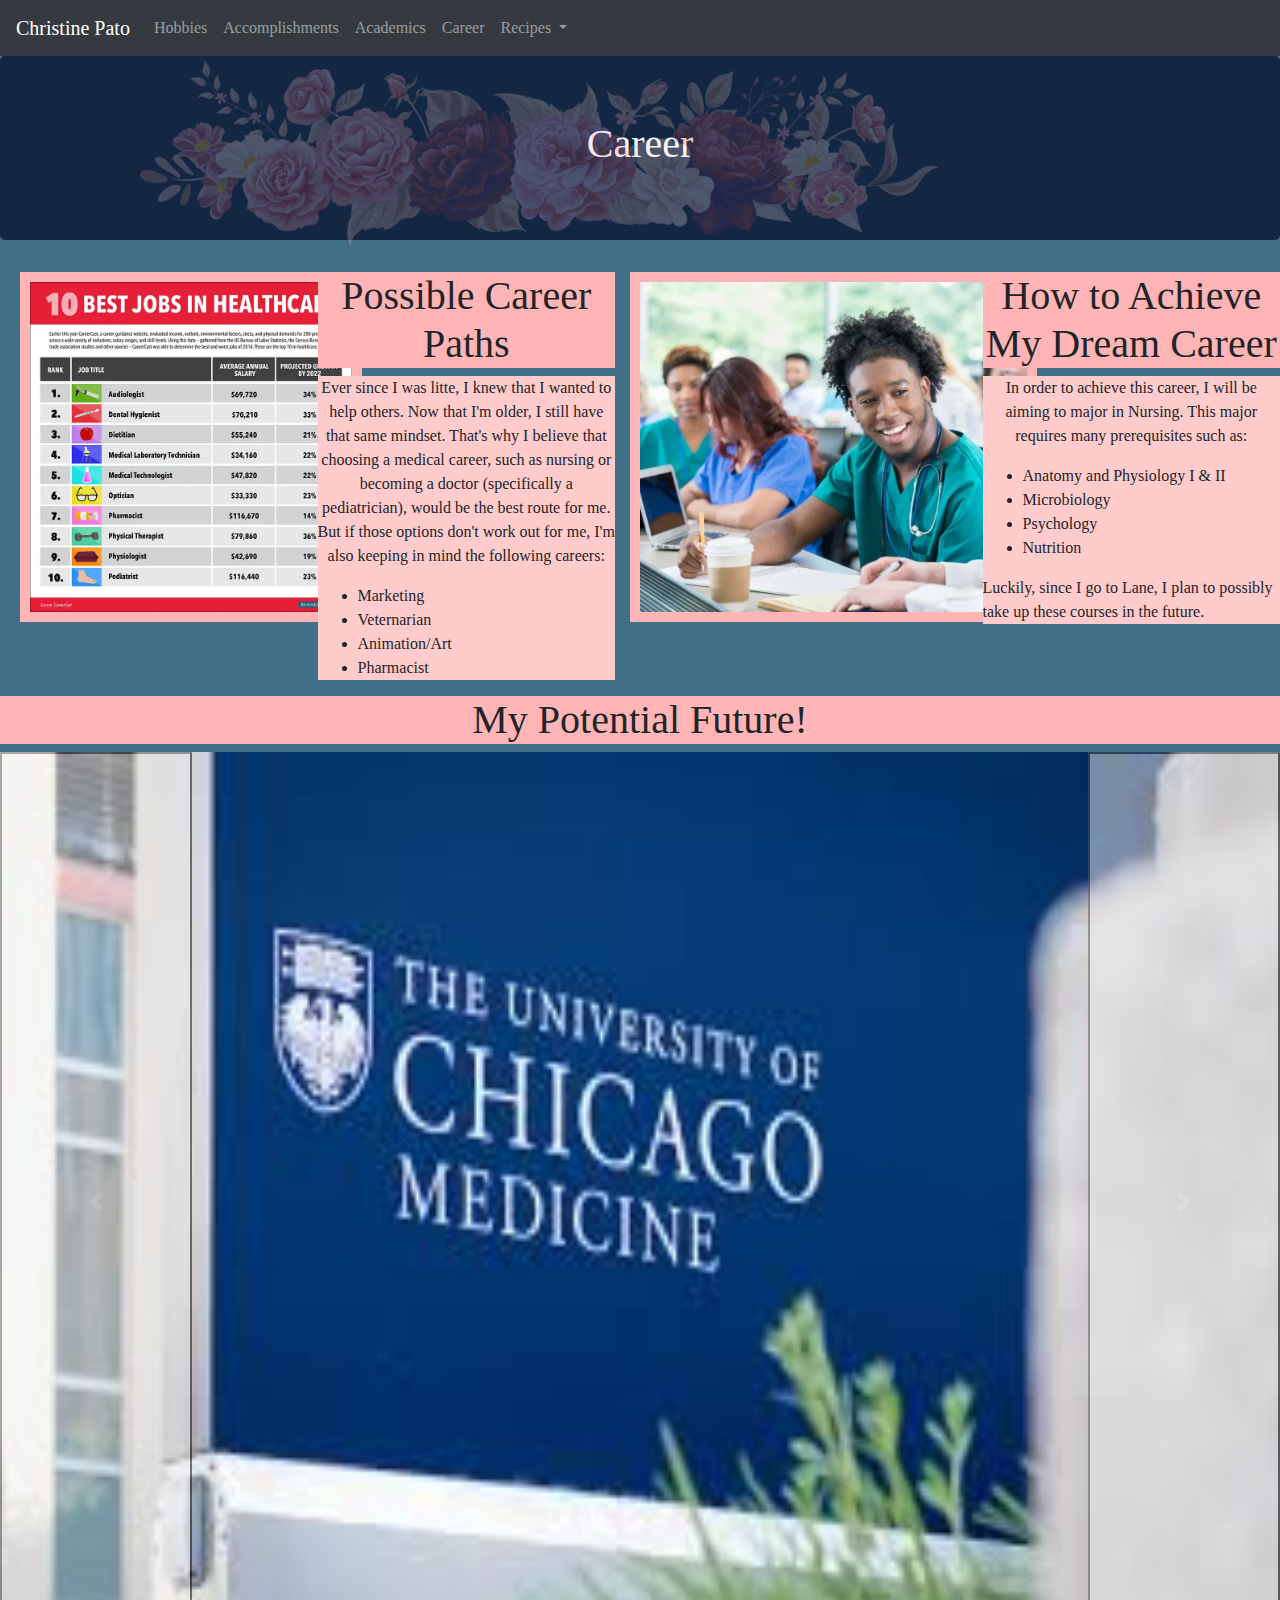
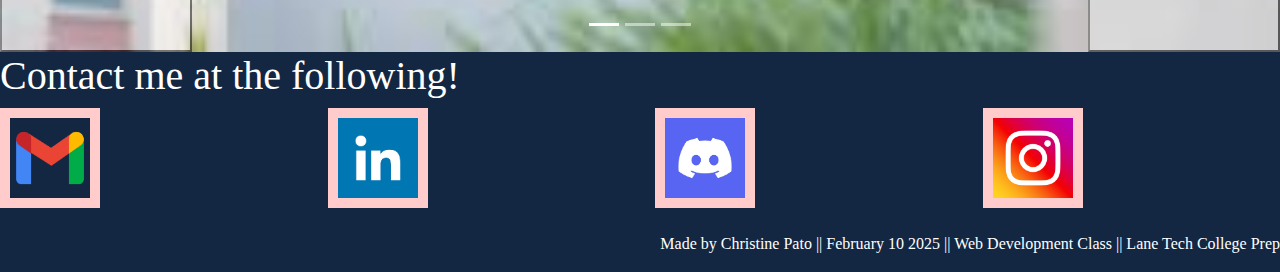
<file: career.html>
<!doctype html>
<html lang="en">
  <head>
    <!-- Required meta tags -->
    <meta charset="utf-8">
    <meta name="viewport" content="width=device-width, initial-scale=1, shrink-to-fit=no">

    <!-- Bootstrap CSS -->
    <link rel="stylesheet" href="https://cdn.jsdelivr.net/npm/bootstrap@4.0.0/dist/css/bootstrap.min.css" integrity="sha384-Gn5384xqQ1aoWXA+058RXPxPg6fy4IWvTNh0E263XmFcJlSAwiGgFAW/dAiS6JXm" crossorigin="anonymous">

    <title>Christine's Portfolio</title>
  <style>
    .pfp{
        height:200px;
        width:200px;
    }
    .darkpink{
      background: #ffb5b5; 
    }
    .lightpink{
      background: #ffcbcb; 
    }
    .darkblue{
      background: #132743; 
    }
    .lightblue{
      background: #407088; 
    }
    .txtwhite{
      color:white;
    }
    .icon{
      height: 100px;
      width:100px;
      border: solid #ffcbcb 10px;
    }
    a:link {
  color: pink;
  background-color: transparent;
  text-decoration: none;
}
a:visited {
  color: #407088;
  background-color: transparent;
  text-decoration: none;
}

.comfortaa{
  font-family: "Comfortaa", serif;
  font-optical-sizing: auto;
  font-weight: weight;
  font-style: normal;
}
  </style>
  </head>
  <body class="lightblue comfortaa">
    <!-- Optional JavaScript -->
    <!-- jQuery first, then Popper.js, then Bootstrap JS -->
    <script src="https://code.jquery.com/jquery-3.2.1.slim.min.js" integrity="sha384-KJ3o2DKtIkvYIK3UENzmM7KCkRr/rE9/Qpg6aAZGJwFDMVNA/GpGFF93hXpG5KkN" crossorigin="anonymous"></script>
    <script src="https://cdn.jsdelivr.net/npm/popper.js@1.12.9/dist/umd/popper.min.js" integrity="sha384-ApNbgh9B+Y1QKtv3Rn7W3mgPxhU9K/ScQsAP7hUibX39j7fakFPskvXusvfa0b4Q" crossorigin="anonymous"></script>
    <script src="https://cdn.jsdelivr.net/npm/bootstrap@4.0.0/dist/js/bootstrap.min.js" integrity="sha384-JZR6Spejh4U02d8jOt6vLEHfe/JQGiRRSQQxSfFWpi1MquVdAyjUar5+76PVCmYl" crossorigin="anonymous"></script>

    <nav class="navbar navbar-expand-sm bg-dark navbar-dark">
      <!-- Brand -->
      <a class="navbar-brand" href="index.html">Christine Pato</a>
    
      <!-- Links -->
      <ul class="navbar-nav">
        <li class="nav-item">
          <a class="nav-link" href="hobbies.html">Hobbies</a>
        </li>
        <li class="nav-item">
          <a class="nav-link" href="awards.html">Accomplishments</a>
        </li>
        <li class="nav-item">
          <a class="nav-link" href="extra.html">Academics</a>
        </li>
        <li class="nav-item">
          <a class="nav-link" href="career.html">Career</a>
        </li>
    
        <!-- Dropdown -->
        <li class="nav-item dropdown">
          <a class="nav-link dropdown-toggle" href="#" id="navbardrop" data-toggle="dropdown">
            Recipes
          </a>
          <div class="dropdown-menu">
            <a class="dropdown-item" href="Css/Recipe/recipe.html" target="_blank"> HTML</a>
            <a class="dropdown-item" href="Css/Recipe/recipecss.html" target="_blank">CSS</a>
            <a class="dropdown-item" href="Css/Recipe/recipebootstrap.html" target="_blank">BOOTSTRAP</a>
          </div>
        </li>
      </ul>
    </nav>
    <div class="jumbotron text-center darkblue">
      <span><img style="position:absolute; top:60px; z-index:1; right:340px; opacity: 0.25;"src="Media/flowers.png"></span>
      <h1 class="txtwhite">Career</h1>
    </div>
    <div class="row">
      <div class="col-md-3">
<img style="height: 350px; border: solid #ffb5b5 10px; left:20px; position:relative;" class="text-center" src="Media/jobs.png" alt="medical jobs">
      </div>
      <div class="col-md-3">
        <div style="right:10px; position:relative;">
<h1 class="darkpink text-center">Possible Career Paths</h1>
<div class="lightpink">
<p class="lightpink text-center">Ever since I was litte, I knew that I wanted to help others. Now that I'm older, I still have that same mindset. That's why I believe that choosing a medical career, such as nursing or becoming a doctor (specifically a pediatrician), would be the best route for me. But if those options don't  work out for me, I'm also keeping in mind the following careers:
  <ul>
    <li>Marketing</li>
    <li>Veternarian</li>
    <li>Animation/Art</li>
    <li>Pharmacist</li>
  </ul>
</p>
</div>
      </div>
      </div>
      <div class="col-md-3">
<img style="height: 350px; border: solid #ffb5b5 10px; right:25px; position:relative;" class="text-center"src="Media/nurse.png" alt="pre-nurses bein nurses">
      </div>
      <div class="col-md-3">
        <h1 class="darkpink text-center">How to Achieve My Dream Career</h1>
        <div class="lightpink">
        <p class="text-center">In order to achieve this career, I will be aiming to major in Nursing. This major requires many prerequisites such as: 
        <ul>
 <li>Anatomy and Physiology I & II</li> 
  <li>Microbiology</li>
  <li>Psychology</li>
  <li>Nutrition</li>
        </ul> Luckily, since I go to Lane, I plan to possibly take up these courses in the future.</p>
        </div>
      </div>
    </div>
    <!--Carousel-->
    <h1 class="text-center darkpink">My Potential Future!</h1>
    <div id="carouselExampleIndicators" class="carousel slide" data-ride="carousel">
      <ol class="carousel-indicators">
        <li data-target="#carouselExampleIndicators" data-slide-to="0" class="active"></li>
        <li data-target="#carouselExampleIndicators" data-slide-to="1"></li>
        <li data-target="#carouselExampleIndicators" data-slide-to="2"></li>
      </ol>
      <div class="carousel-inner">
        <div class="carousel-item active">
          <img style="height:900px;" src="Media/uni.png" class="d-block w-100" alt="...">
        </div>
        <div class="carousel-item">
          <img style="height:900px;" src="Media/uni2.png" class="d-block w-100" alt="...">
        </div>
        <div class="carousel-item">
          <img style="height:900px;" src="Media/uni3.png" class="d-block w-100" alt="...">
        </div>
      </div>
      <button class="carousel-control-prev" type="button" data-target="#carouselExampleIndicators" data-slide="prev">
        <span class="carousel-control-prev-icon" aria-hidden="true"></span>
        <span class="sr-only">Previous</span>
      </button>
      <button class="carousel-control-next" type="button" data-target="#carouselExampleIndicators" data-slide="next">
        <span class="carousel-control-next-icon" aria-hidden="true"></span>
        <span class="sr-only">Next</span>
      </button>
    </div>
    <!--footer-->
    <footer>
      <div style="background:#132743">
        <h1 class="txtwhite">Contact me at the following!</h1>
        <div class="row"> 
                <div class="col-md-3"><a href="mailto:cpato@cps.edu" target="_blank"><img class="icon" src="Media/gmail.png" alt="HTML tutorial"></a></div>
                <div class="col-md-3"><a href="https://www.linkedin.com/" target="_blank"><img class="icon" src="Media/linkedin.png" alt="HTML tutorial"></a></div>
                <div class="col-md-3"><a href="https://discord.com/"  target="_blank"><img class="icon" src="Media/discord.png" alt="HTML tutorial"></a></div>
                <div class="col-md-3"> <a href="https://www.instagram.com/"  target="_blank"><img class="icon" src="Media/insta.png" alt="HTML tutorial"></a></div>
        </div>
        <br>
        <div class="row">
        <div class="col-md-12">
  <p class="text-right txtwhite">Made by Christine Pato || February 10 2025 || Web Development Class || Lane Tech College Prep</p>
        </div>
        </div>
        </div>
    </footer>
    </body>
    </html>
</file>
